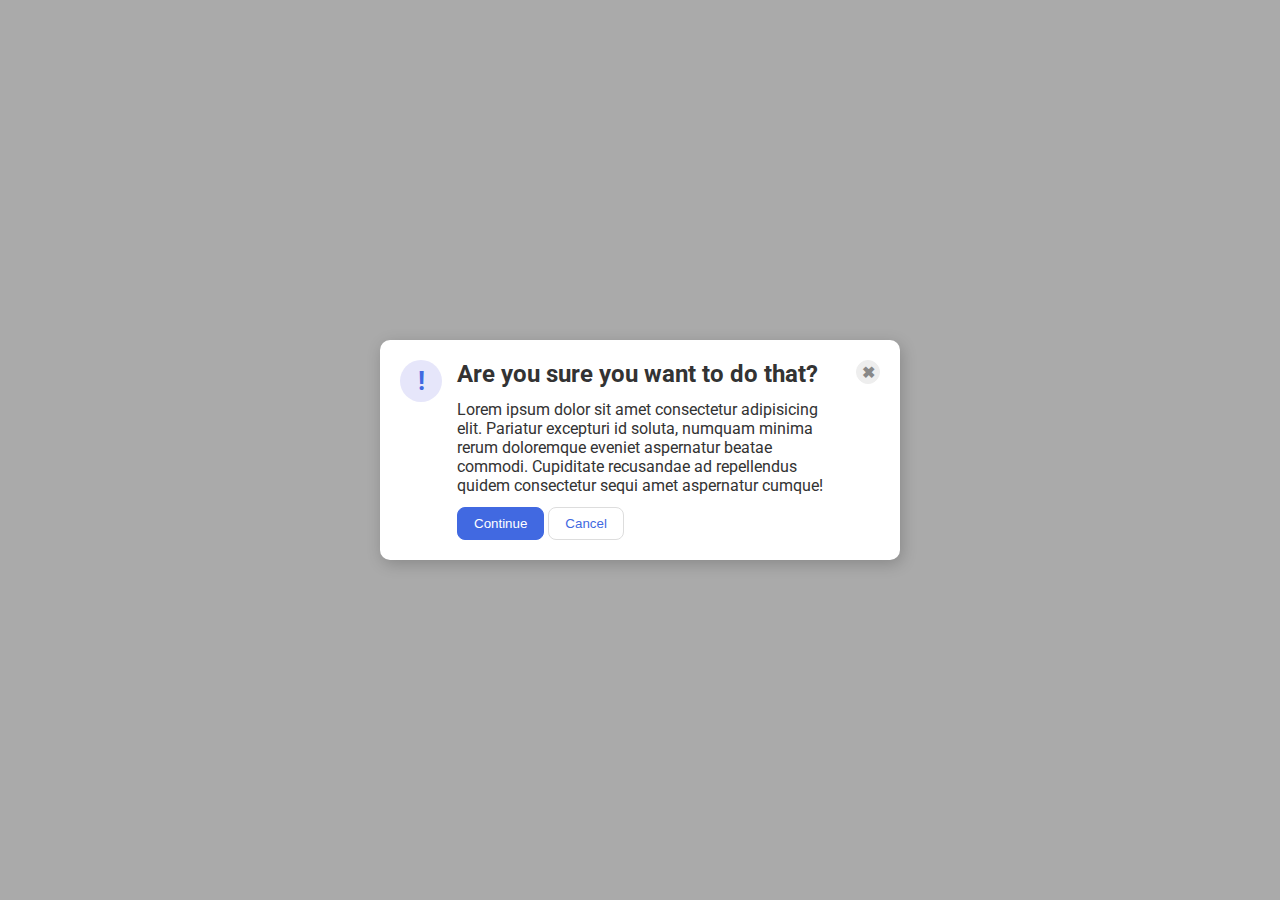
<file: flex/05-flex-modal/index.html>
<!DOCTYPE html>
<html lang="en">
  <head>
    <meta charset="UTF-8">
    <meta http-equiv="X-UA-Compatible" content="IE=edge">
    <meta name="viewport" content="width=device-width, initial-scale=1.0">
    <link rel="stylesheet" href="style.css">
    <title>Modal</title>
  </head>
  <body>
    <div class="modal">
      <div class="flex-container ">
        <div class="icon">!</div>
        <div>
          <div class="header">Are you sure you want to do that?</div>
          <div class="text">Lorem ipsum dolor sit amet consectetur adipisicing elit. Pariatur excepturi id soluta, numquam minima rerum doloremque eveniet aspernatur beatae commodi. Cupiditate recusandae ad repellendus quidem consectetur sequi amet aspernatur cumque!</div>
          <button class="continue">Continue</button>
          <button class="cancel">Cancel</button>
        </div>  
        <button class="close-button">✖</button>        
      </div>
      
      
    </div>
  </body>
</html>
</file>
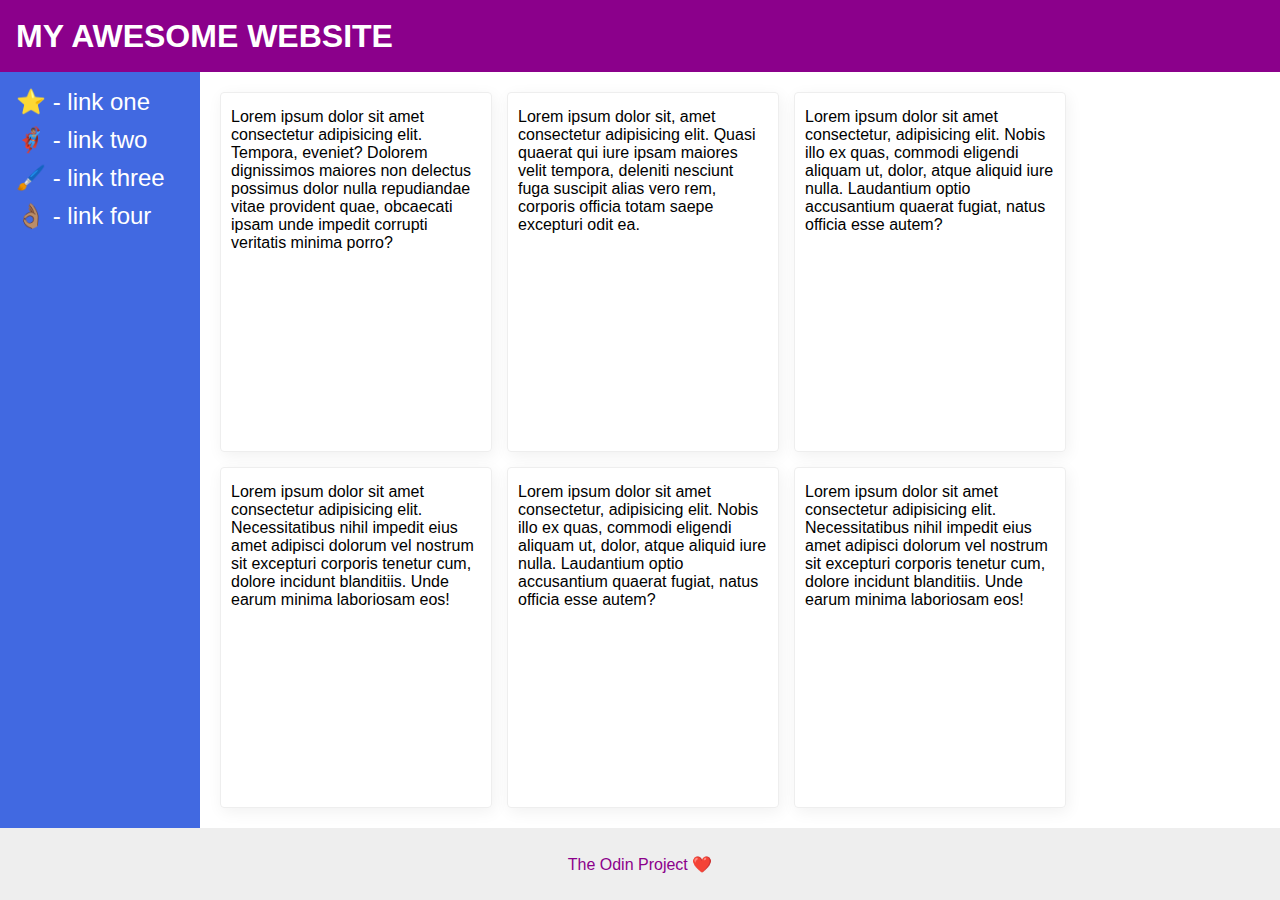
<file: flex/07-flex-layout-2/index.html>
<!DOCTYPE html>
<html lang="en">
  <head>
    <meta charset="UTF-8">
    <meta http-equiv="X-UA-Compatible" content="IE=edge">
    <meta name="viewport" content="width=device-width, initial-scale=1.0">
    <title>The Holy Grail</title>
    <link rel="stylesheet" href="style.css">
  </head>
  <body>
    <div class="header">
      MY AWESOME WEBSITE
    </div>
    <div class="main">
      <div class="sidebar">
        <ul>
          <li><a href="#">⭐ - link one</a></li>
          <li><a href="#">🦸🏽‍♂️ - link two</a></li>
          <li><a href="#">🖌️ - link three</a></li>
          <li><a href="#">👌🏽 - link four</a></li>
        </ul>
      </div>
      <div class="content">
        <div class="card">Lorem ipsum dolor sit amet consectetur adipisicing elit. Tempora, eveniet? Dolorem dignissimos maiores non delectus possimus dolor nulla repudiandae vitae provident quae, obcaecati ipsam unde impedit corrupti veritatis minima porro?</div>
        <div class="card">Lorem ipsum dolor sit, amet consectetur adipisicing elit. Quasi quaerat qui iure ipsam maiores velit tempora, deleniti nesciunt fuga suscipit alias vero rem, corporis officia totam saepe excepturi odit ea.</div>
        <div class="card">Lorem ipsum dolor sit amet consectetur, adipisicing elit. Nobis illo ex quas, commodi eligendi aliquam ut, dolor, atque aliquid iure nulla. Laudantium optio accusantium quaerat fugiat, natus officia esse autem?</div>
        <div class="card">Lorem ipsum dolor sit amet consectetur adipisicing elit. Necessitatibus nihil impedit eius amet adipisci dolorum vel nostrum sit excepturi corporis tenetur cum, dolore incidunt blanditiis. Unde earum minima laboriosam eos!</div>
        <div class="card">Lorem ipsum dolor sit amet consectetur, adipisicing elit. Nobis illo ex quas, commodi eligendi aliquam ut, dolor, atque aliquid iure nulla. Laudantium optio accusantium quaerat fugiat, natus officia esse autem?</div>
        <div class="card">Lorem ipsum dolor sit amet consectetur adipisicing elit. Necessitatibus nihil impedit eius amet adipisci dolorum vel nostrum sit excepturi corporis tenetur cum, dolore incidunt blanditiis. Unde earum minima laboriosam eos!</div>
      </div>
      
    </div>
    
    <div class="footer">
      The Odin Project ❤️
    </div>
  </body>
</html>
</file>
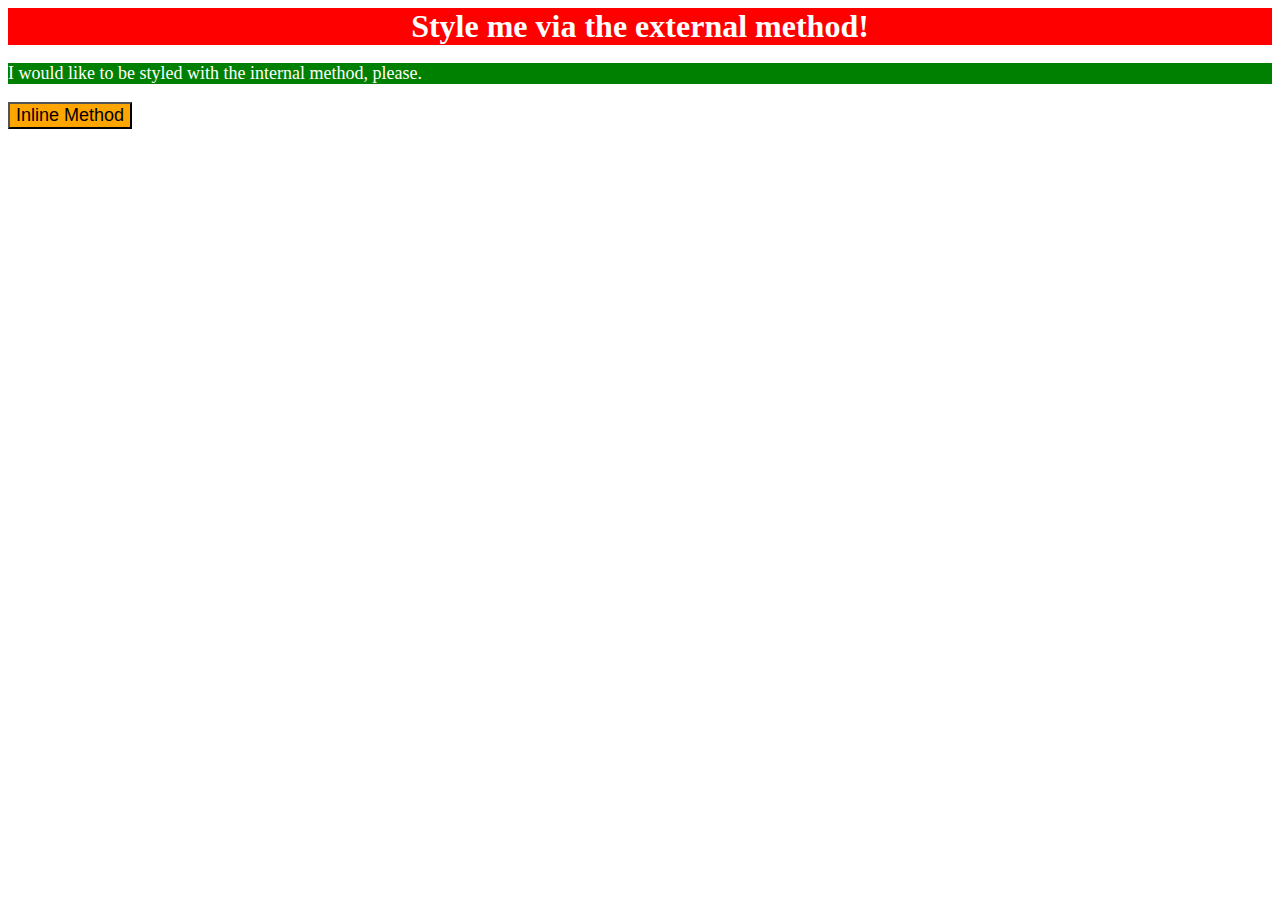
<file: foundations/01-css-methods/index.html>
<!DOCTYPE html>
<html lang="en">
  <head>
    <meta charset="UTF-8">
    <meta http-equiv="X-UA-Compatible" content="IE=edge">
    <meta name="viewport" content="width=device-width, initial-scale=1.0">
    <title>Methods for Adding CSS</title>
    <link href="styles.css" type="text/css" rel="stylesheet">
    <style>
      p{
        background-color: green;
        color: white;
        font-size: 18px;
      }
    </style>
  </head>
  <body>
    <div>Style me via the external method!</div>
    <p>I would like to be styled with the internal method, please.</p>
    <button style="background-color: orange; font-size: 18px;">Inline Method</button>
  </body>
</html>
</file>
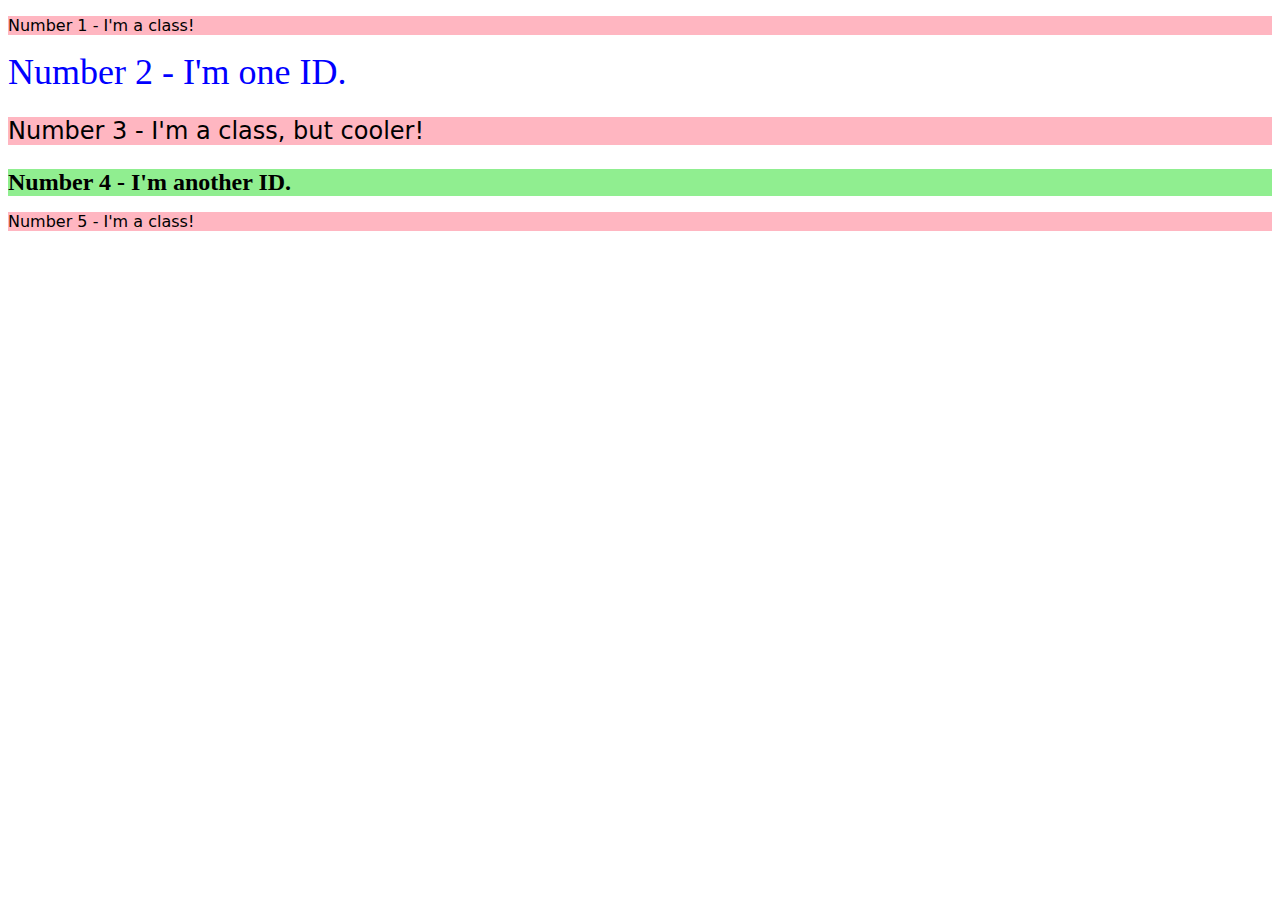
<file: foundations/02-class-id-selectors/index.html>
<!DOCTYPE html>
<html lang="en">
  <head>
    <meta charset="UTF-8">
    <meta http-equiv="X-UA-Compatible" content="IE=edge">
    <meta name="viewport" content="width=device-width, initial-scale=1.0">
    <title>Class and ID Selectors</title>
    <link rel="stylesheet" href="style.css">
  </head>
  <body>
    <p class="odd">Number 1 - I'm a class!</p>
    <div id="two">Number 2 - I'm one ID.</div>
    <p class="three odd">Number 3 - I'm a class, but cooler!</p>
    <div id="four" class="three">Number 4 - I'm another ID.</div>
    <p class="odd">Number 5 - I'm a class!</p>
  </body>
</html>
</file>
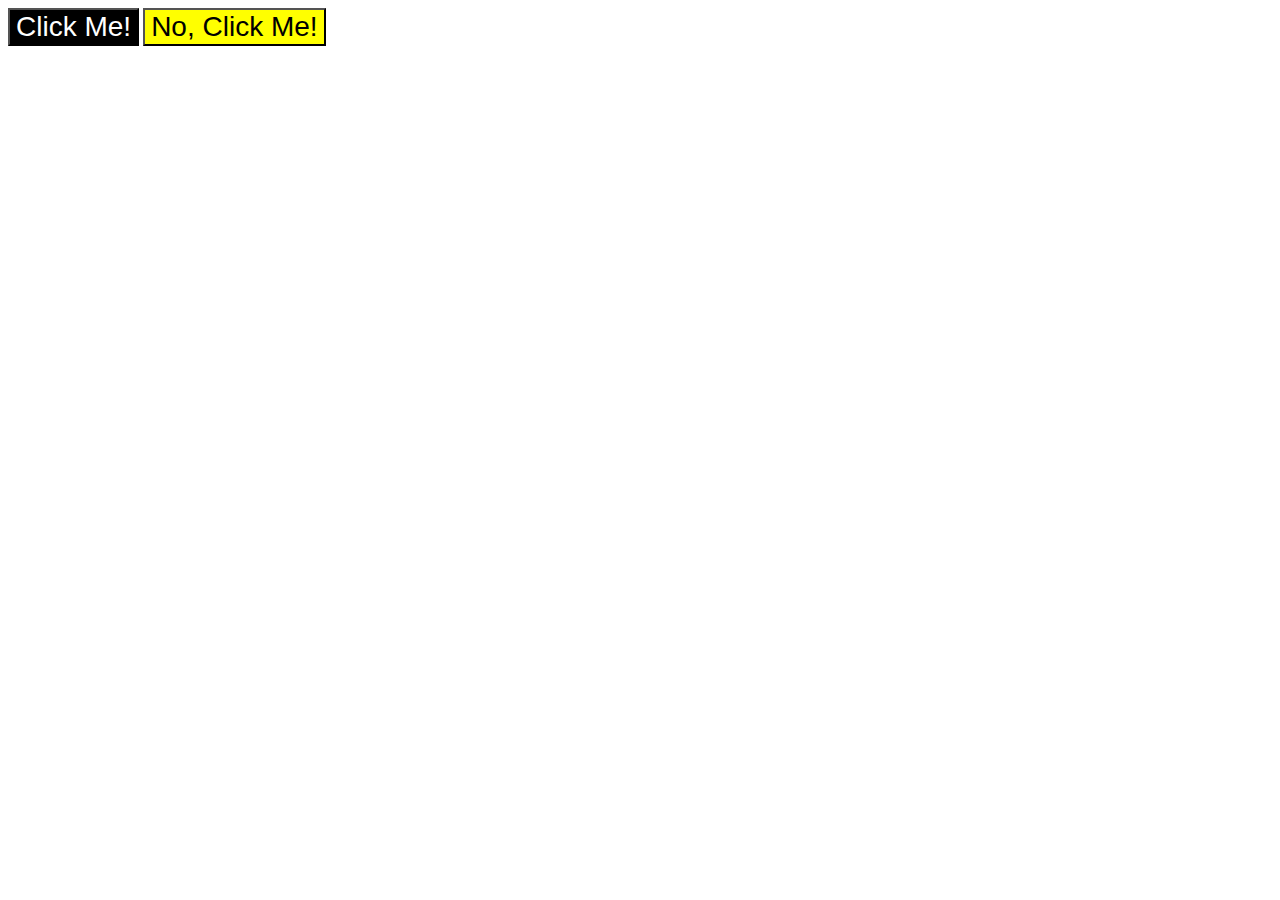
<file: foundations/03-grouping-selectors/index.html>
<!DOCTYPE html>
<html lang="en">
  <head>
    <meta charset="UTF-8">
    <meta http-equiv="X-UA-Compatible" content="IE=edge">
    <meta name="viewport" content="width=device-width, initial-scale=1.0">
    <title>Grouping Selectors</title>
    <link rel="stylesheet" href="style.css">
  </head>
  <body>
    <button class="blk-btn">Click Me!</button>
    <button class="ylw-btn">No, Click Me!</button>
  </body>
</html>
</file>
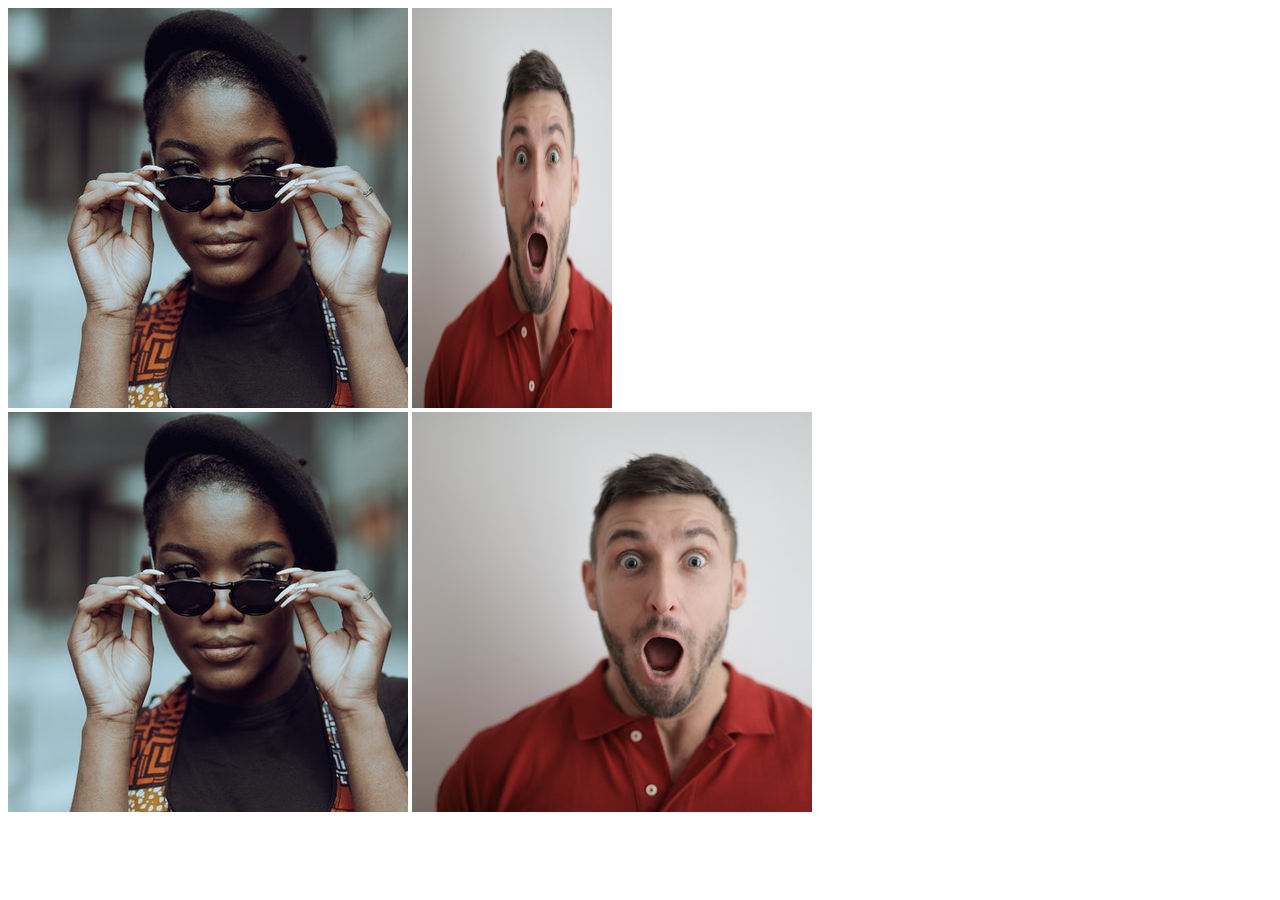
<file: foundations/04-chaining-selectors/index.html>
<!DOCTYPE html>
<html lang="en">
  <head>
    <meta charset="UTF-8">
    <meta http-equiv="X-UA-Compatible" content="IE=edge">
    <meta name="viewport" content="width=device-width, initial-scale=1.0">
    <title>Chaining Selectors</title>
    <link rel="stylesheet" href="style.css">
  </head>
  <body>
    <!-- Check image source path. Review Foundations lesson - Links and Images -->
    <!-- Use the classes BELOW this line -->
    <div>
      <img class="avatar proportioned" src="images/pexels-katho-mutodo-8434791.jpg" alt="Woman with glasses">
      <img class="avatar distorted" src="images/pexels-andrea-piacquadio-3777931.jpg" alt="Man with surprised expression">
    </div>
    <!-- Use the classes ABOVE this line -->
    <div>
      <img class="original proportioned" src="images/pexels-katho-mutodo-8434791.jpg" alt="Woman with glasses">
      <img class="original distorted" src="images/pexels-andrea-piacquadio-3777931.jpg" alt="Man with surprised expression">
    </div>
  </body>
</html>
</file>
<file: flex/05-flex-modal/style.css>
@import url('https://fonts.googleapis.com/css2?family=Roboto:wght@400;700&display=swap');

html, body {
  height: 100%;
}

body {
  font-family: Roboto, sans-serif;
  margin: 0;
  background: #aaa;
  color: #333;
  /* I'll give you this one for free lol */
  display: flex;
  align-items: center;
  justify-content: center;
}

.modal {
  background: white;
  width: 480px;
  border-radius: 10px;
  box-shadow: 2px 4px 16px rgba(0,0,0,.2);
}

.icon {
  color: royalblue;
  font-size: 26px;
  font-weight: 700;
  background: lavender;
  width: 42px;
  height: 42px;
  border-radius: 50%;
  display: flex;
  align-items: center;
  justify-content: center;
  flex: 0 0 auto;
}

.close-button {
  background: #eee;
  border-radius: 50%;
  color: #888;
  font-weight: 400;
  font-size: 16px;
  height: 24px;
  width: 24px;
  display: flex;
  align-items: center;
  justify-content: center;
  border: 1px solid #eee;
  padding: 0;
  flex: 0 0 auto;
  font-weight: bold;
}

button {
  cursor: pointer;
  padding: 8px 16px;
  border-radius: 8px;
}

button.continue {
  background: royalblue;
  border: 1px solid royalblue;
  color: white;
}

button.cancel {
  background: white;
  border: 1px solid #ddd;
  color: royalblue;
}
.modal{
  padding: 20px;
}
.flex-container {
  display: flex;
  justify-content: space-between;
  gap: 15px;
}
.header{
  font-size: 24px;
  font-weight: bold;
  padding-bottom: 12px;
}
.text{
  padding-bottom: 12px;
}
</file>
<file: flex/07-flex-layout-2/style.css>
body {
  font-family: -apple-system, BlinkMacSystemFont, 'Segoe UI', Roboto, Oxygen, Ubuntu, Cantarell, 'Open Sans', 'Helvetica Neue', sans-serif;
  margin: 0;
  min-height: 100vh;
}

.header {
  height: 72px;
  background: darkmagenta;
  color: white;
}

.footer {
  height: 72px;
  background: #eee;
  color: darkmagenta;
}

.sidebar {
  width: 300px;
  background: royalblue;
  box-sizing: border-box;
}

.card {
  border: 1px solid #eee;
  box-shadow: 2px 4px 16px rgba(0,0,0,.06);
  border-radius: 4px;
}
ul{
  list-style: none;
  padding-left: 16px;
}
ul a{
  text-decoration: none;
  color: #fff;
  display: block;
  padding-bottom: 10px;
  font-size: 24px;
}
body{
  display: flex;
  flex-direction: column;
  justify-content: flex-start;
  align-items: stretch;
}
.header{
  display: flex;
  justify-content: flex-start;
  align-items: center;
  padding: 0 16px;
  font-size: 32px;
  font-weight: 900;
}
.main{
  display: flex;
  justify-content: stretch;
  flex-grow: 1;
}
.sidebar{
  display: flex;
  flex-direction: column;
  justify-content: flex-start;
  align-items: flex-start;
  flex: 0 0 200px;
}

.footer{  
  display: flex;
  justify-content: center;
  align-items: center;
  
}
.card{
  width: 250px;
  height: auto; 
  padding: 15px 10px;
}
.content{
  display: flex;
  justify-content: flex-start;
  gap: 15px;
  padding: 20px;
  flex-wrap: wrap;
  
}
</file>
<file: foundations/01-css-methods/styles.css>
div{
    background-color: red;
    text-align: center;
    color: white;
    font-size: 32px;
    font-weight: bold;
}
</file>
<file: foundations/02-class-id-selectors/style.css>
.odd{
    background-color: lightpink;
    font-family: Verdana , DejaVu Sans, sans-serif;
}
#two{
    color: blue;
    font-size: 36px;
}
.three{
    font-size: 24px;;
}
#four{
    background-color: lightgreen;
    font-weight: bold;
}
</file>
<file: foundations/03-grouping-selectors/style.css>
.blk-btn , .ylw-btn{
    font-size: 28px;
    font-family: Helvetica, 'Times New Roman' , sans-serif;
}
.blk-btn{
    background-color: black;
    color: white;
}
.ylw-btn{
    background-color: yellow;
}
</file>
<file: foundations/04-chaining-selectors/style.css>
/* Add CSS Styling */
.avatar.proportional{
    width: 300px;
    height: auto;
}
.avatar.distorted{
    width: 200px;
    height: 400px;
}
</file>
